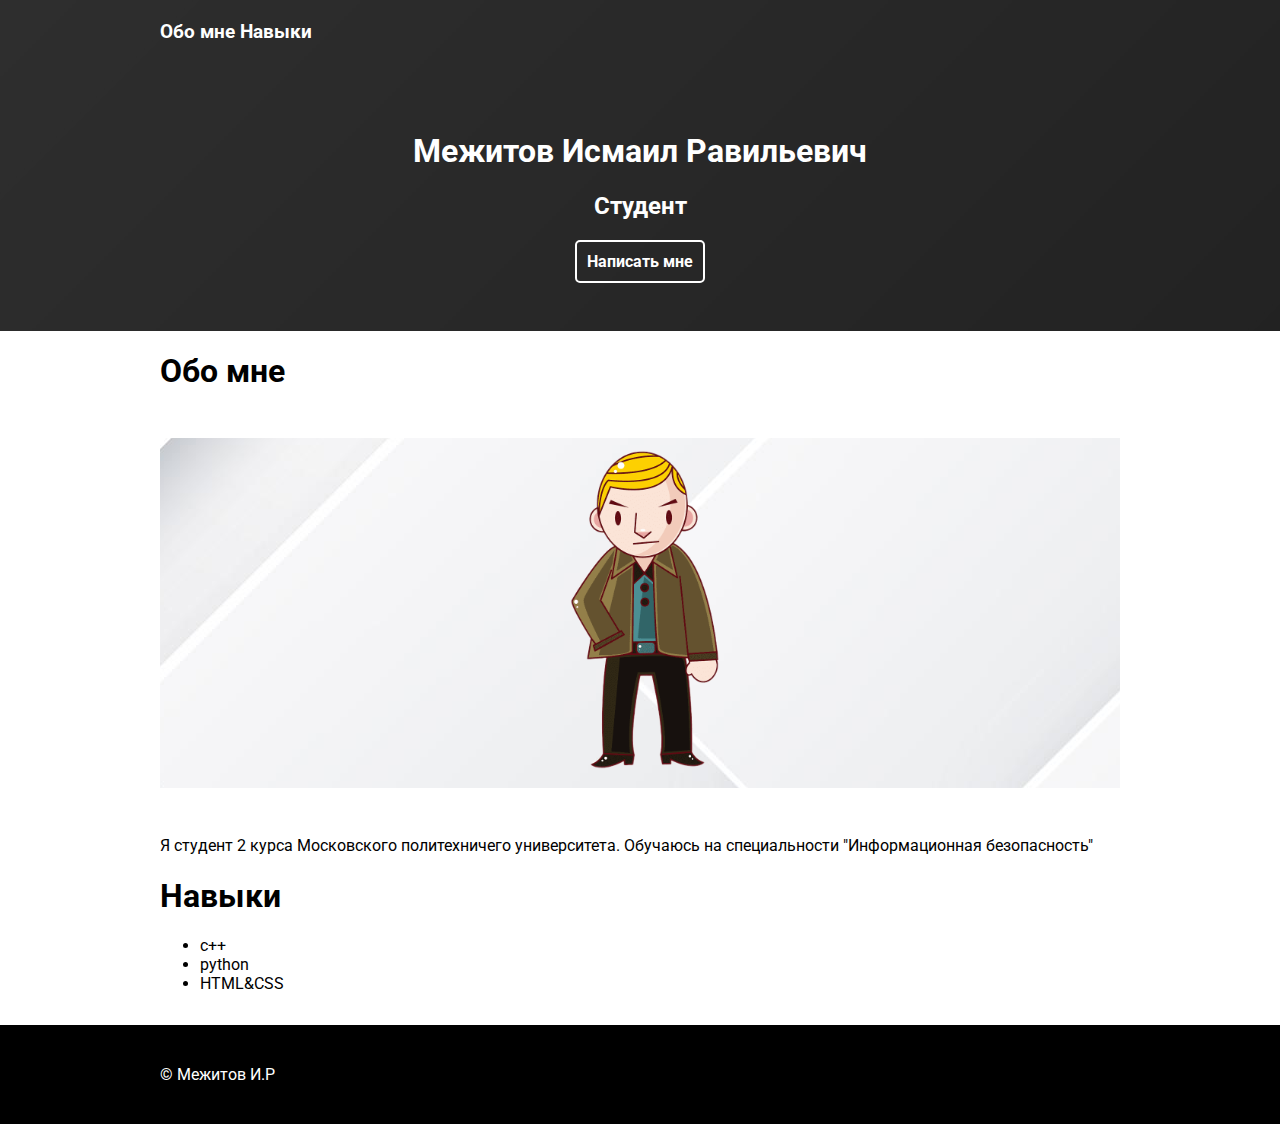
<file: index.html>
<!DOCTYPE html>
<html>

  <head>
    <meta charset="utf-8">
    <title>Home of Mezhitov Ismail</title>
    <link href="https://fonts.googleapis.com/css2?family=Roboto:ital,wght@1,400;1,700&display=swap" rel="stylesheet">
    <link rel="stylesheet" href="styles/main.css">
  </head>

  <body>
    <header class="header">
      <div class="container">
        <nav class="main-menu">
          <a href="#about">Обо мне</a>
          <a href="#skills">Навыки</a>
        </nav>
        <div class="text-center py-5">
          <h1>Межитов Исмаил Равильевич</h1>
          <h2>Студент</h2>
          <a class="btn contact-me-btn" href="mailto:ismailmezhitov@mail.ru">Написать мне</a>
        </div>
      </div>
    </header>

    <main>
      <div class="container"> 
        <section id="about">
          <h1>
            Обо мне
          </h1>
          <figure class="avatar">
            <img src="images/person.png" alt="person">
          </figure>
          <p>
            Я студент 2 курса Московского политехничего университета. Обучаюсь на специальности "Информационная безопасность" 
          </p>
        </section>
        <section id="skills">
          <h1>Навыки</h1>
          <p>
            <ul>
              <li>c++</li>
              <li>python</li>
              <li>HTML&CSS</li>
            </ul>
          </p>
        </section>
      </div>
    </main>

    <footer class="footer">
      <div class="container">
        &copy; Межитов И.Р
      </div>
    </footer>
  </body>

</html>
</file>
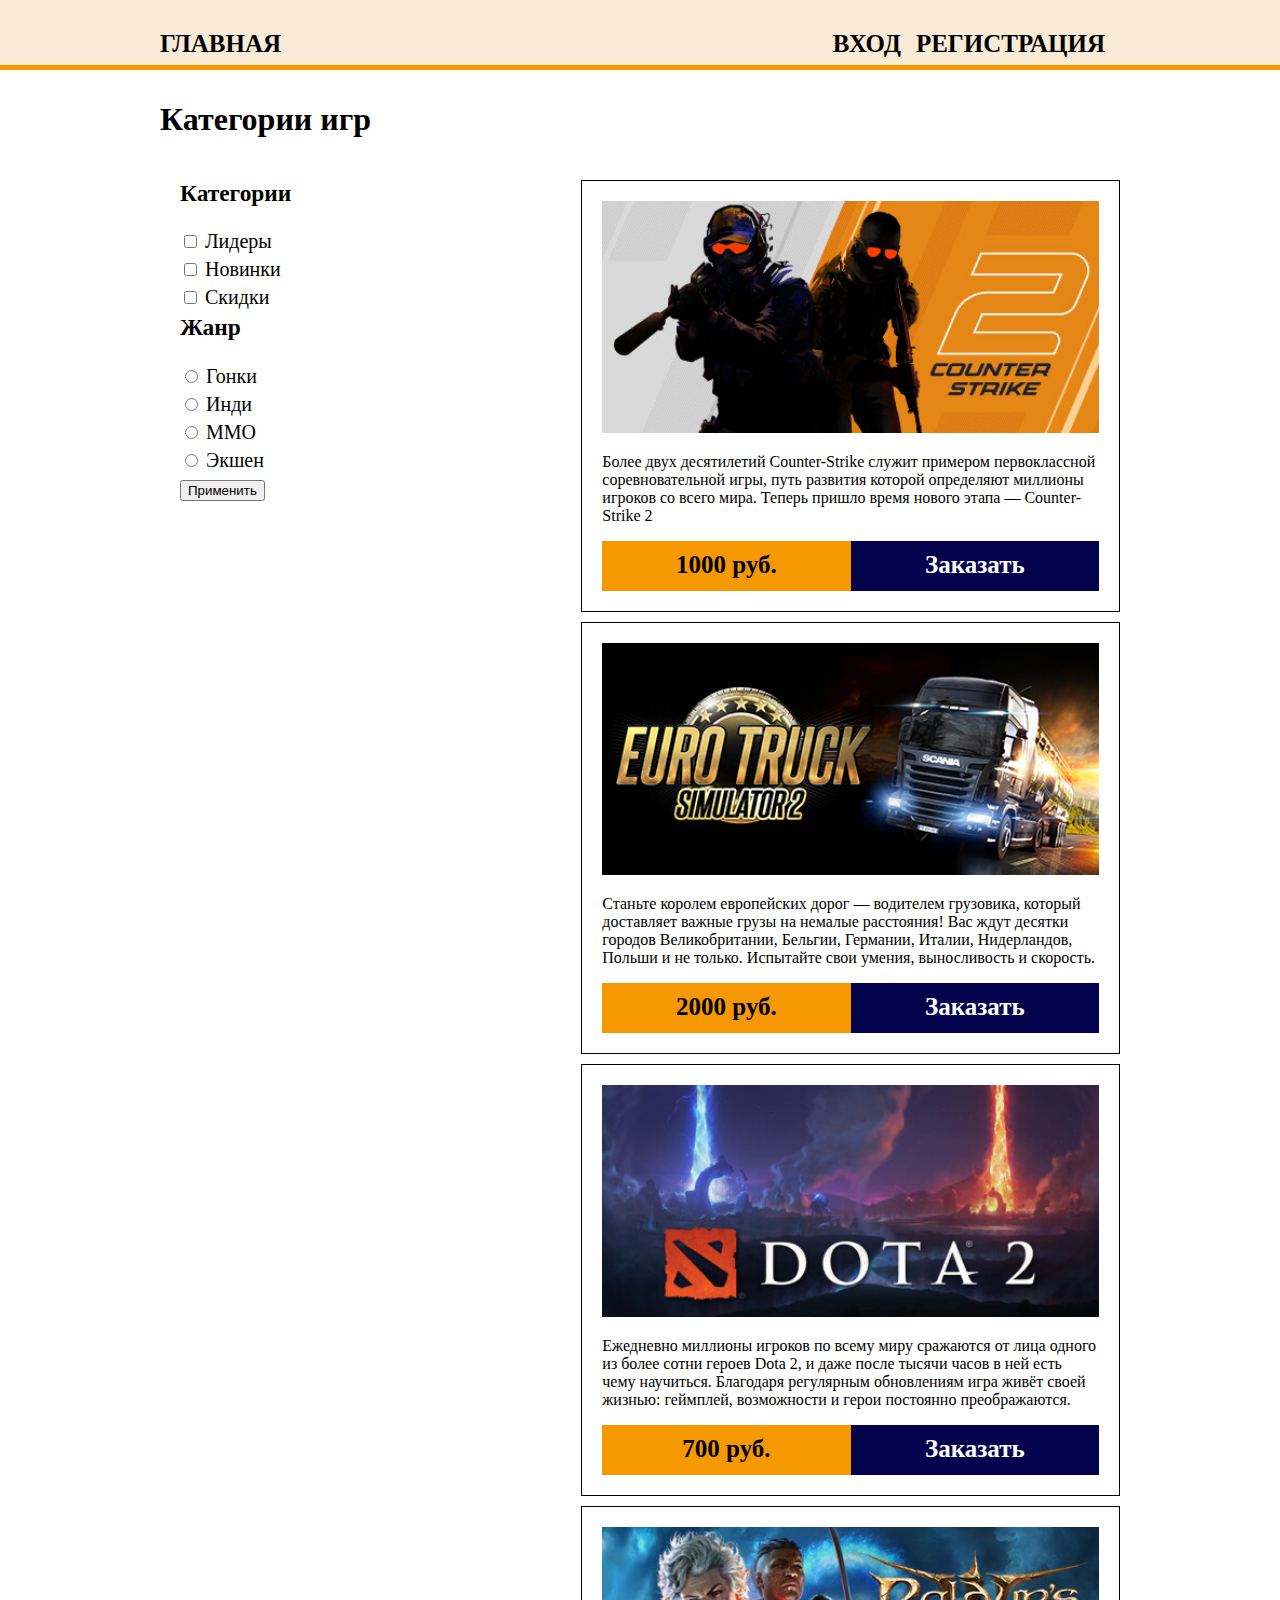
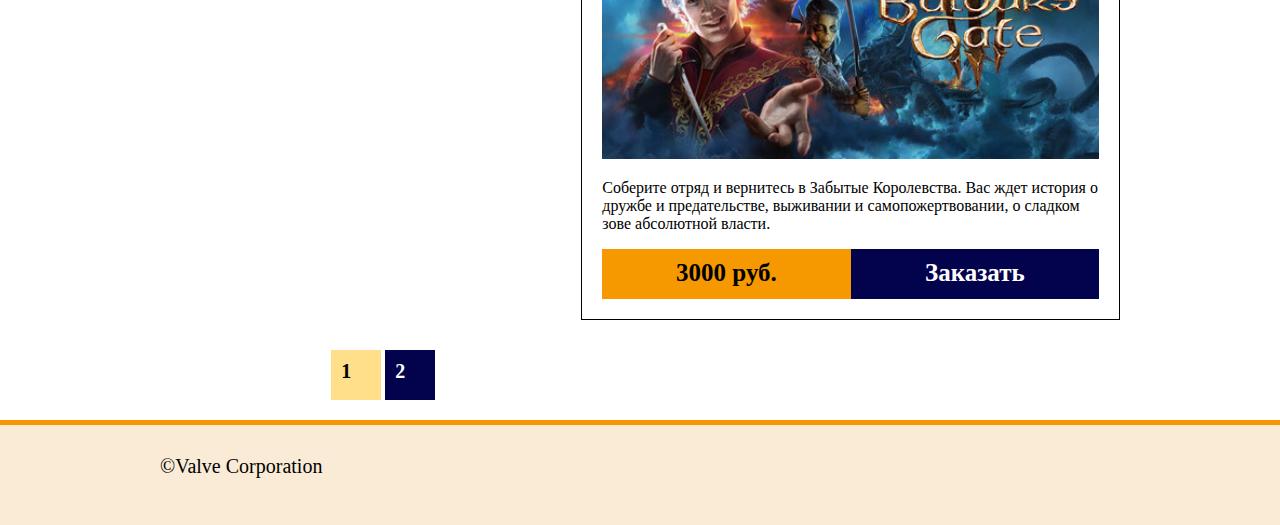
<file: 3lab/index.html>
<!DOCTYPE html>
<html lang="en">
<head>
    <meta charset="UTF-8">
    <meta name="viewport" content="width=device-width, initial-scale=1.0">
    <meta http-equiv="X-UA-Compatible" content="ie=edge">
    <link rel="stylesheet" href="style.css">
    <title>Интернет-магазин</title>
</head>
<body>
    <header class="header">
        <div class="container">
            <nav class="main-menu">
                <div class="navigation">
                    <a href="index.html">Главная</a>
                </div>
                <div class="profile">
                    <a href="auth.html">Вход</a>
                    <a href="reg.html">Регистрация</a>
                </div>
            </nav>
        </div>
    </header>
    <main>
        <div class="container">
            <h1>Категории игр</h1>
            <div class="flex-wrapper">
                <aside class="sidebar">
                    <form>
                        <section>
                            <h3>Категории</h3>
                            <div class="form-group">
                                <label>
                                    <input type="checkbox" name="manufacturer" value="1"> Лидеры
                                </label>
                            </div>
                            <div class="form-group">
                                <label>
                                    <input type="checkbox" name="manufacturer" value="2"> Новинки
                                </label>
                            </div>
                            <div class="form-group">
                                <label>
                                    <input type="checkbox" name="manufacturer" value="4"> Скидки
                                </label>
                            </div>
                        </section>
                        <section>
                            <h3>Жанр</h3>
                            <div class="form-group">
                                <label>
                                    <input type="radio" name="manufacturer" value="1"> Гонки
                                </label>
                            </div>
                            <div class="form-group">
                                <label>
                                    <input type="radio" name="manufacturer" value="2"> Инди
                                </label>
                            </div>
                            <div class="form-group">
                                <label>
                                    <input type="radio" name="manufacturer" value="3"> ММО
                                </label>
                            </div>
                            <div class="form-group">
                                <label>
                                    <input type="radio" name="manufacturer" value="4"> Экшен
                                </label>
                            </div>
                        </section>
                        <div class="form-group">
                            <input class="btn" type="submit" value="Применить">
                        </div>
                    </form>
                </aside>
                <div >
                    <section class="goods-list">
                        <div class="good">
                            <div class="good-img">
                                <img src="../3lab/images/cs.jpg"> <!--картинки-->
                            </div>
                            <div class="good-description">
                                <p>Более двух десятилетий Counter-Strike служит примером первоклассной соревновательной игры, путь развития которой определяют миллионы игроков со всего мира. Теперь пришло время нового этапа — Counter-Strike 2</p>
                            </div>
                            <div class="price-and-buy">
                                <div class="price">1000 руб.</div><a class="buy-btn" href="#">Заказать</a>
                            </div>
                        </div>
                        <div class="good">
                            <div class="good-img">
                                <img src="../3lab/images/eu.jpg"> <!--картинки-->
                            </div>
                            <div class="good-description">
                                <p>Станьте королем европейских дорог — водителем грузовика, который доставляет важные грузы на немалые расстояния! Вас ждут десятки городов Великобритании, Бельгии, Германии, Италии, Нидерландов, Польши и не только. Испытайте свои умения, выносливость и скорость.</p>
                            </div>
                            <div class="price-and-buy">
                                <div class="price">2000 руб.</div><a class="buy-btn" href="#">Заказать</a>
                            </div>
                        </div>
                        <div class="good">
                            <div class="good-img">
                                <img src="../3lab/images/dota.jpg"> <!--картинки-->
                            </div>
                            <div class="good-description">
                                <p>Ежедневно миллионы игроков по всему миру сражаются от лица одного из более сотни героев Dota 2, и даже после тысячи часов в ней есть чему научиться. Благодаря регулярным обновлениям игра живёт своей жизнью: геймплей, возможности и герои постоянно преображаются.</p>
                            </div>
                            <div class="price-and-buy">
                                <div class="price">700 руб.</div><a class="buy-btn" href="#">Заказать</a>
                            </div>
                        </div>
                        <div class="good">
                            <div class="good-img">
                                <img src="../3lab/images/ba.jpg"> <!--картинки-->
                            </div>
                            <div class="good-description">
                                <p>Соберите отряд и вернитесь в Забытые Королевства. Вас ждет история о дружбе и предательстве, выживании и самопожертвовании, о сладком зове абсолютной власти.</p>
                            </div>
                            <div class="price-and-buy">
                                <div class="price">3000 руб.</div><a class="buy-btn" href="#">Заказать</a>
                            </div>
                        </div>
                        
                    </section>
                    <div class="pagination">
                        <a class="btn active" href="#">1</a>
                        <a class="btn" href="index2.html">2</a>
                    </div>
                </div>
            </div>
        </div>
    </main>
    <footer class="footer">
        <div class="container">
            <p>&copy;Valve Corporation</p>
        </div>
    </footer>
</body>
</html>
</file>
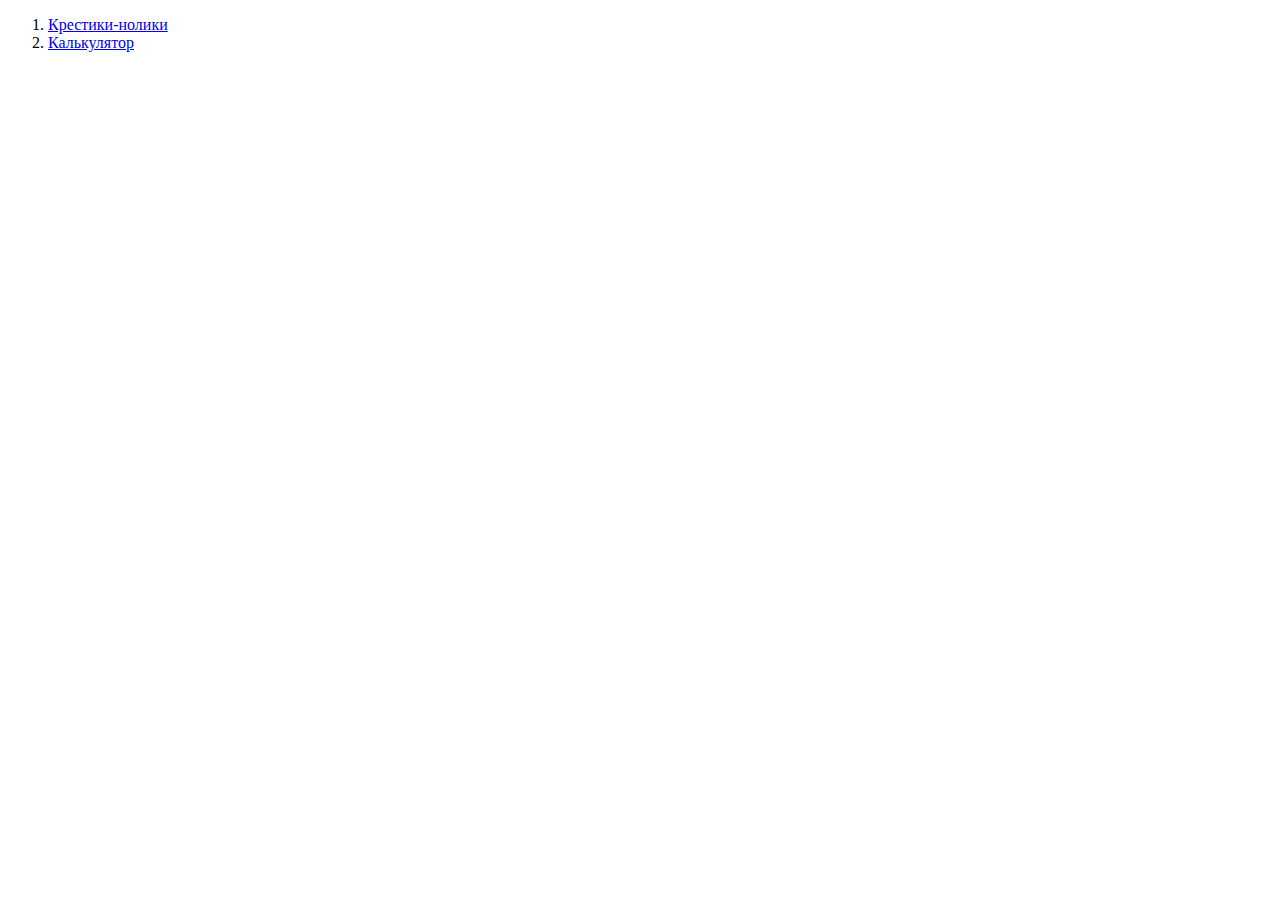
<file: 4lab/index.html>
<!DOCTYPE html>
<html lang="ru">
<head>
    <meta charset="UTF-8">
    <meta name="viewport" content="width=device-width, initial-scale=1.0">
    <title>Лабораторная работа № 4 | ОВТ</title>
</head>
<body>
    <ol>
        <li>
            <a href="tic-tac-toe/index.html">Крестики-нолики</a>
        </li>
        <li>
            <a href="calc/index.html">Калькулятор</a>
        </li>
    </ol>
</body>
</html>
</file>
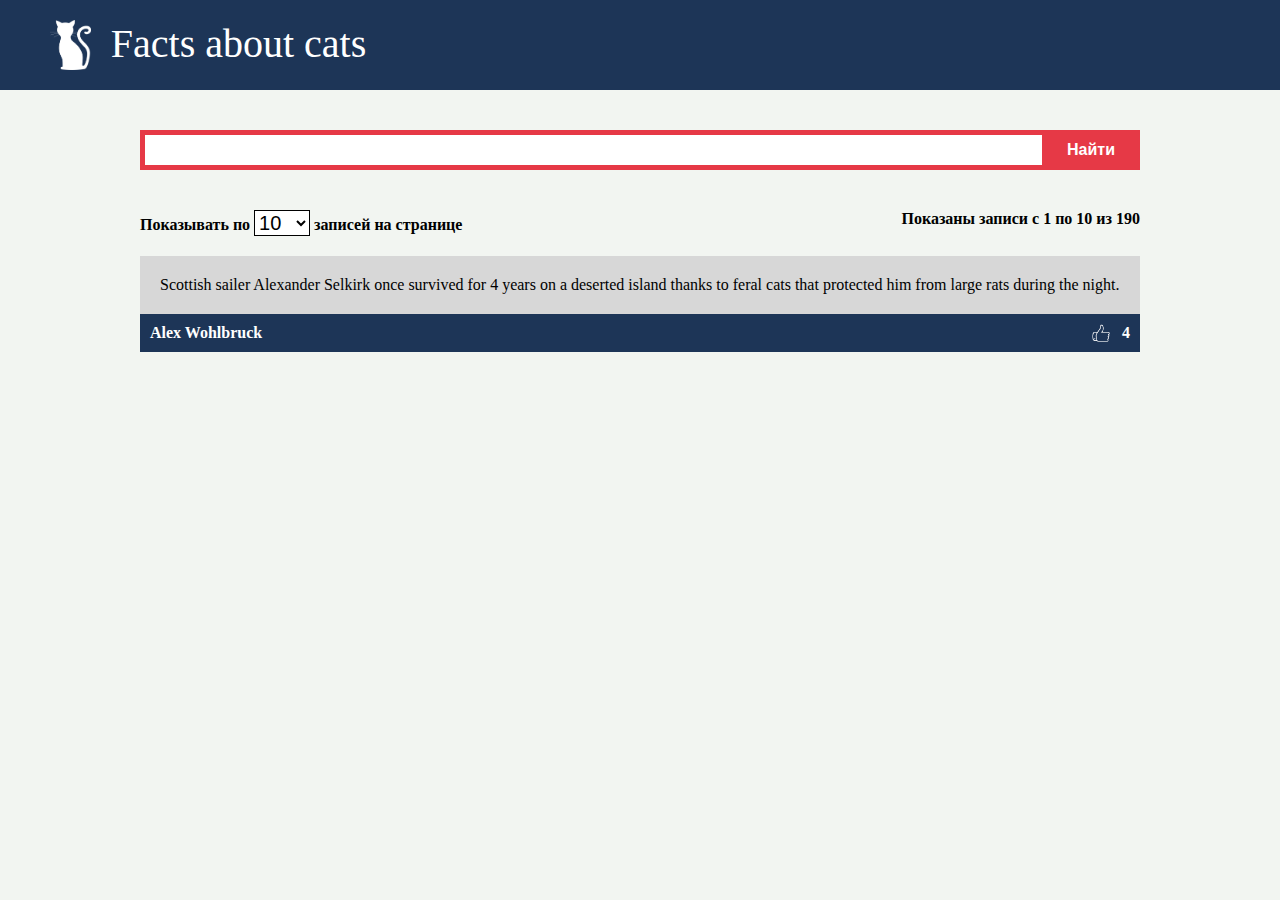
<file: 5lab/index.html>
<!DOCTYPE html>
<html lang="en">
<head>
    <meta charset="UTF-8">
    <meta name="viewport" content="width=device-width, initial-scale=1.0">
    <title>Cats facts</title>
    <link rel="stylesheet" href="styles.css">
</head>
<body>
    <header class="header">
        <nav>
            <img class="logo" src="images/cat_white.png">
            <div class="title">Facts about cats</div>
        </nav>
    </header>
    <main>
        <div class="container">
            <div class="search-form">
                <input type="text" class="search-field">
                <button class="search-btn">Найти</button>
            </div>
            <div class="pagination-info">
                <span>
                    Показывать по
                    <select name="per-page" class="per-page-btn">
                        <option>5</option>
                        <option selected>10</option>
                        <option>15</option>
                        <option>20</option>
                        <option>25</option>
                        <option>50</option>
                        <option>100</option>
                    </select>
                    записей на странице
                </span>
                <span class="current-interval-info">
                    Показаны записи с <span class="current-interval-start">1</span> по <span class="current-interval-end">10</span> из <span class="total-count">190</span>
                </span>
            </div>
            <div class="facts-list" data-url="http://cat-facts-api.std-900.ist.mospolytech.ru/facts">
                <div class="facts-list-item">
                    <div class="item-content">
                        Scottish sailer Alexander Selkirk once survived for 4 years on a deserted island thanks to feral cats that protected him
                        from large rats during the night.
                    </div>
                    <div class="item-footer">
                        <div class="author-name">
                            Alex Wohlbruck
                        </div>
                        <div class="upvotes">
                            4
                        </div>
                    </div>
                </div>
            </div>
            <div class="pagination">
                <!-- <button class="btn first-page-btn" data-page="1">Первая страница</button>
                <div class="pages-btn">
                    <button class="btn active" data-page="1">1</button>
                    <button class="btn" data-page="2">2</button>
                    <button class="btn" data-page="3">3</button>
                </div>
                <button class="btn last-page-btn">Последняя страница</button> -->
            </div>
        </div>
    </main>

    <script src="main.js" defer></script>
</body>
</html>
</file>
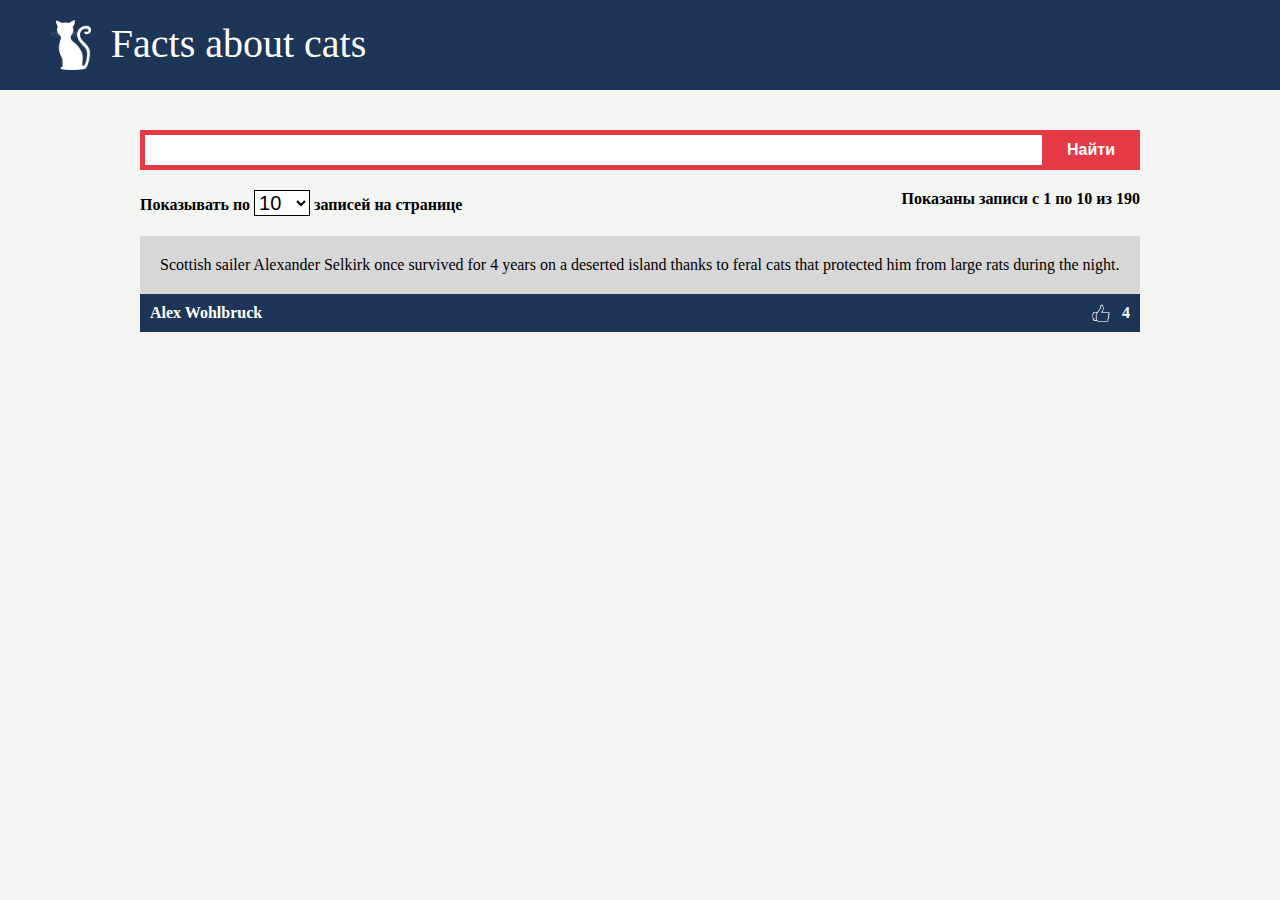
<file: Lab5/index.html>
<!DOCTYPE html>
<html lang="en">
<head>
    <meta charset="UTF-8">
    <meta name="viewport" content="width=device-width, initial-scale=1.0">
    <title>Cats facts</title>
    <link rel="stylesheet" href="styles.css">
</head>
<body>
    <header class="header">
        <nav>
            <img class="logo" src="images/cat_white.png">
            <div class="title">Facts about cats</div>
        </nav>
    </header>
    <main>
        <div class="container">
            <div class="search">
                <div class="search-form">
                    <input type="text" class="search-field">
                    <button class="search-btn">Найти</button>
                </div>
                <div class="dropdown-list">
                    
                </div>
            </div>
            <div class="pagination-info">
                <span>
                    Показывать по
                    <select name="per-page" class="per-page-btn">
                        <option>5</option>
                        <option selected>10</option>
                        <option>15</option>
                        <option>20</option>
                        <option>25</option>
                        <option>50</option>
                        <option>100</option>
                    </select>
                    записей на странице
                </span>
                <span class="current-interval-info">
                    Показаны записи с <span class="current-interval-start">1</span> по <span class="current-interval-end">10</span> из <span class="total-count">190</span>
                </span>
            </div>
            <div class="facts-list" data-url="http://cat-facts-api.std-900.ist.mospolytech.ru/facts">
                <div class="facts-list-item">
                    <div class="item-content">
                        Scottish sailer Alexander Selkirk once survived for 4 years on a deserted island thanks to feral cats that protected him
                        from large rats during the night.
                    </div>
                    <div class="item-footer">
                        <div class="author-name">
                            Alex Wohlbruck
                        </div>
                        <div class="upvotes">
                            4
                        </div>
                    </div>
                </div>
            </div>
            <div class="pagination">
                <!-- <button class="btn first-page-btn" data-page="1">Первая страница</button>
                <div class="pages-btn">
                    <button class="btn active" data-page="1">1</button>
                    <button class="btn" data-page="2">2</button>
                    <button class="btn" data-page="3">3</button>
                </div>
                <button class="btn last-page-btn">Последняя страница</button> -->
            </div>
        </div>
    </main>

    <script src="main.js" defer></script>
</body>
</html>
</file>
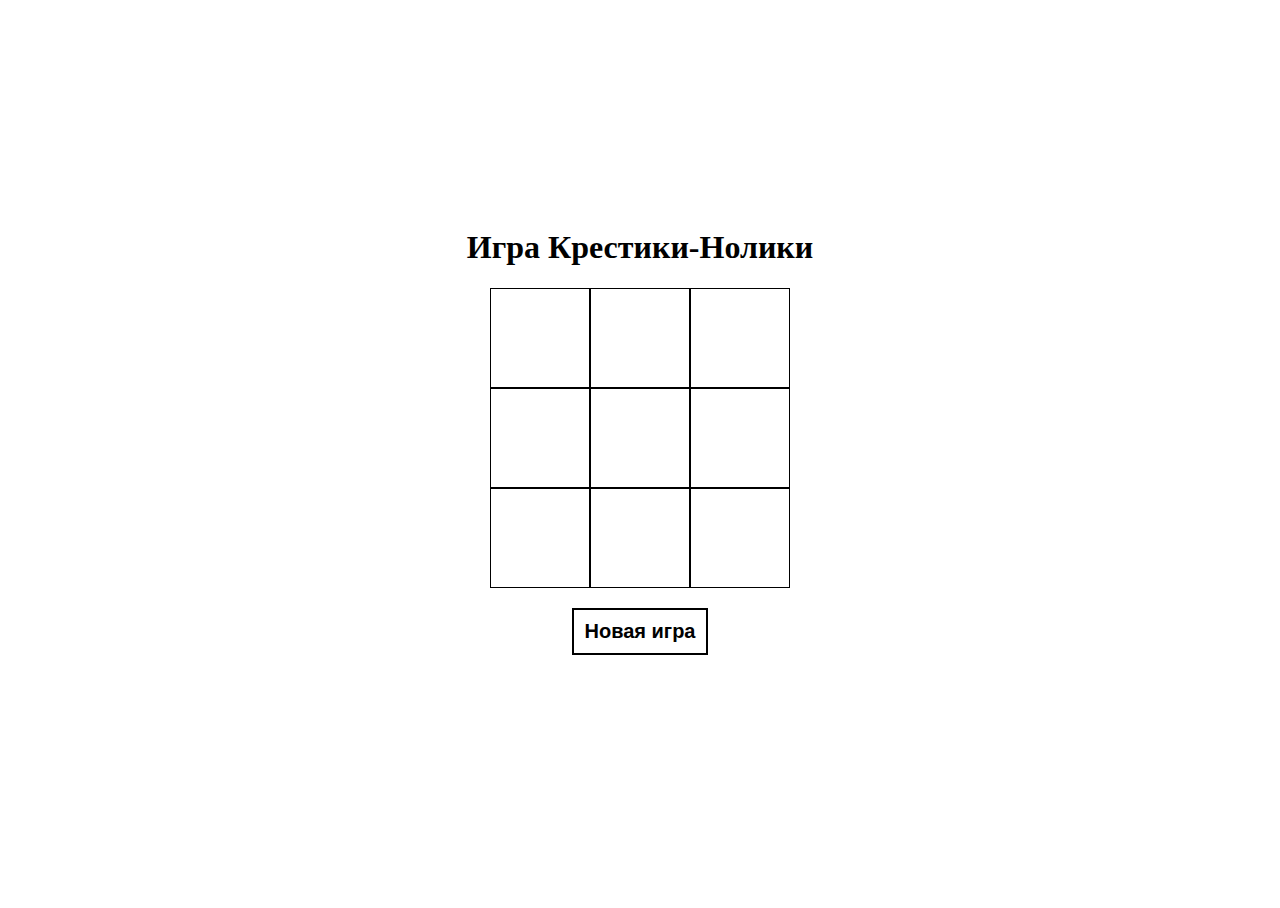
<file: 4lab/tic-tac-toe/index.html>
<!DOCTYPE html>
<html lang="en">
<head>
    <meta charset="UTF-8">
    <meta name="viewport" content="width=device-width, initial-scale=1.0">
    <meta http-equiv="X-UA-Compatible" content="ie=edge">
    <link rel="stylesheet" href="static/style.css">
    <script src="static/main.js" defer></script>
    <title>Крестики нолики</title>
</head>
<body>
    <main>
        <div id="game">
            <h1>Игра Крестики-Нолики</h1>
            <div class="messages"></div>
            <div id="board"></div>
            <button class="new-game-btn">Новая игра</button>
        </div>
    </main>
</body>
</html>
</file>
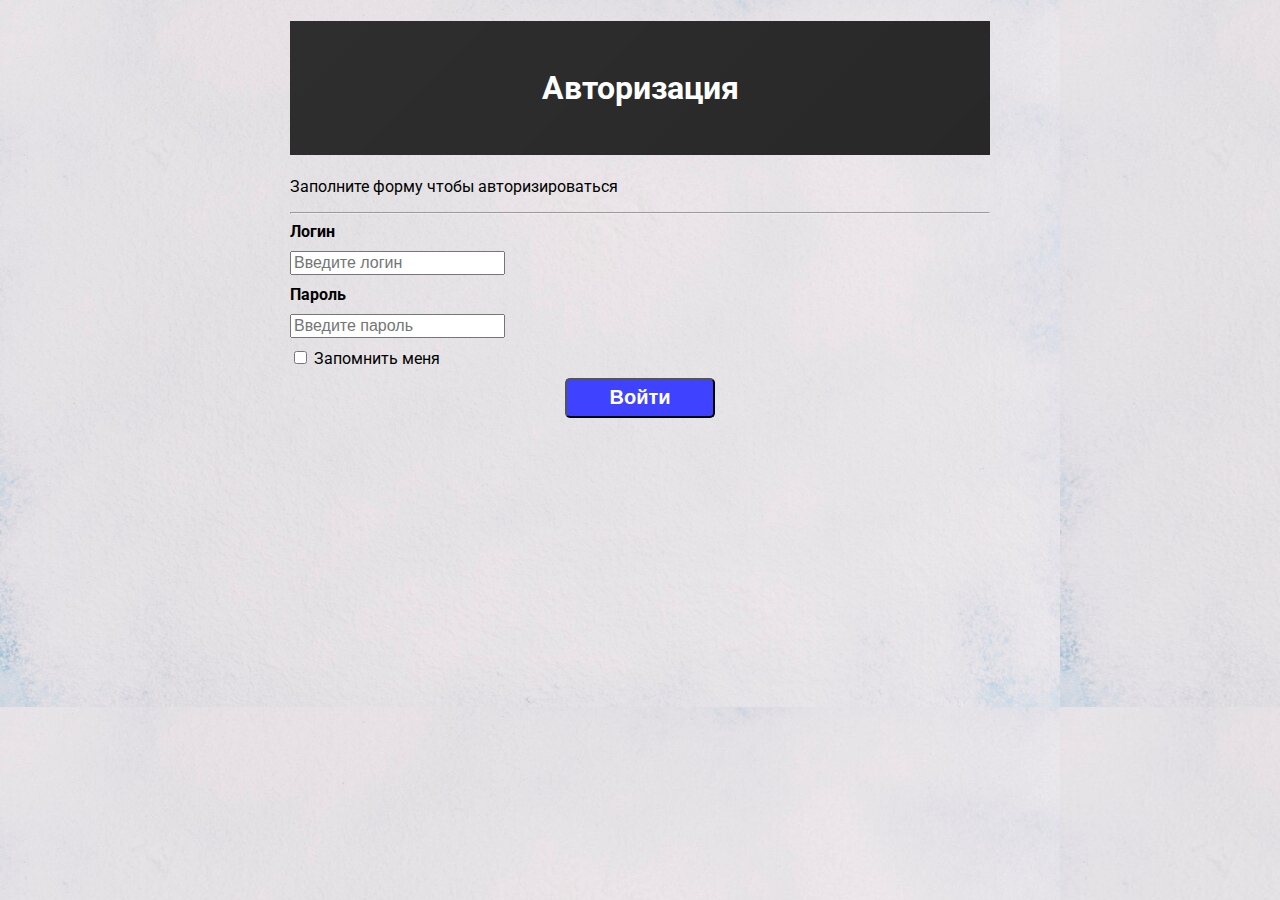
<file: 2lab/auth.html>
<!DOCTYPE html>
<html lang="en">
<head>
    <meta charset="UTF-8">
    <meta name="viewport" content="width=device-width, initial-scale=1.0">
    <title>Форма аутентификации</title>
    <link rel="stylesheet" href="stylesform/main.css">
    <link href="https://fonts.googleapis.com/css2?family=Roboto:ital,wght@1,400;1,700&display=swap" rel="stylesheet">
</head>
<body class="body">
    <form action="https://httpbin.org/post" method="POST" enctype="multipart/form-data">
        <div class="container">
          <h1 class="h1">Авторизация</h1>
          <p>Заполните форму чтобы авторизироваться</p>
          <hr>
      
          <div class="form-group">
            <label class="form-label" for="login">Логин</label>
            <input id="login" type="text" name="login" placeholder="Введите логин" required >
          </div>

          <div class="form-group">
            <label class="form-label" for="login">Пароль</label>
            <input id="password" type="password" name="password" placeholder="Введите пароль" required >
          </div>

          <div class="form-group">
            <input type="checkbox" name="agreement" id="agreement" value="yes">
            <label for="agreement">Запомнить меня</label>

          </div>
          
          <button type="submit" class="btn">Войти</button>
        </div>
      
        
      </form>
</body>
</html>
</file>
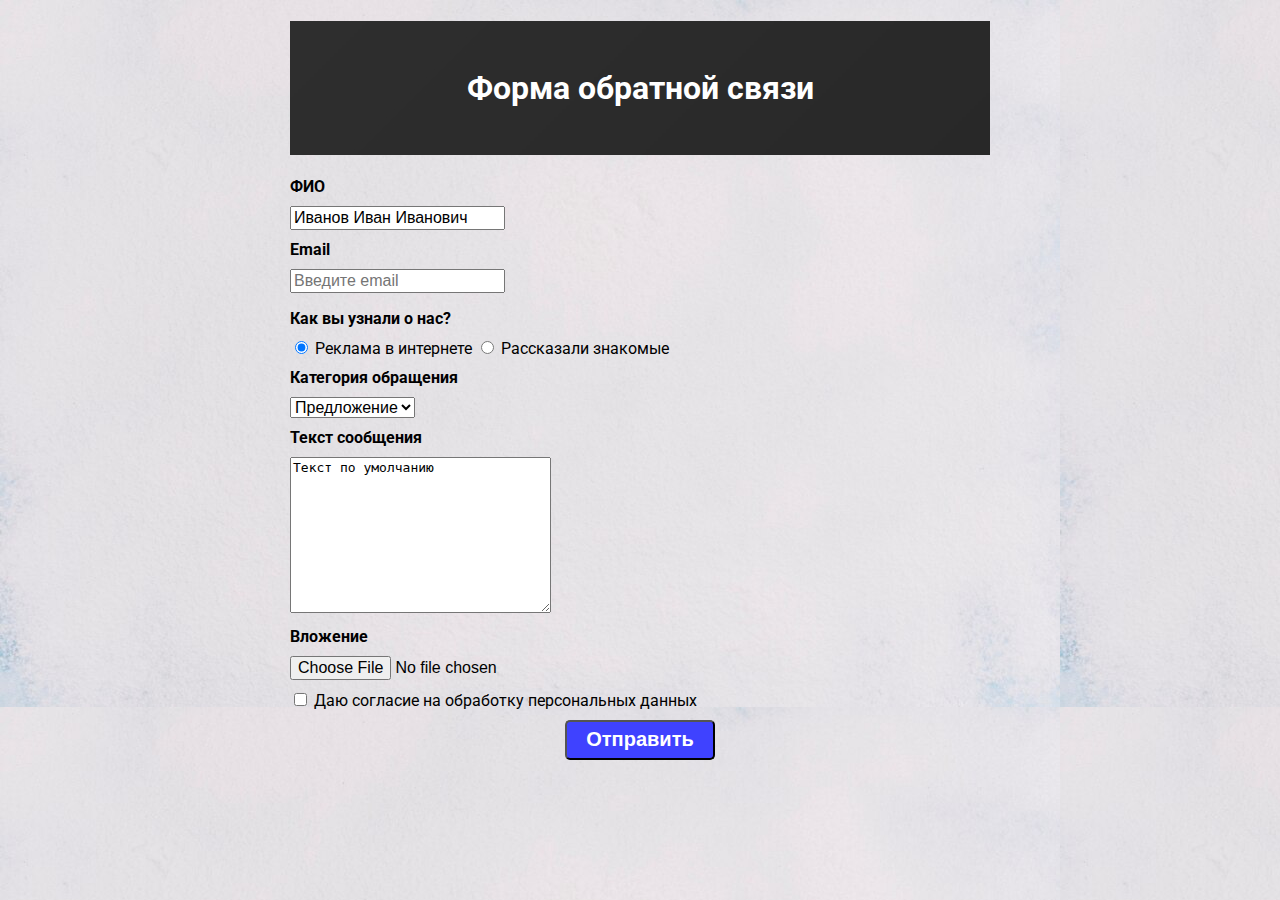
<file: 2lab/form.html>
<!DOCTYPE html>
<html lang="en">
<head>
    <meta charset="UTF-8">
    <meta name="viewport" content="width=device-width, initial-scale=1.0">
    <title>Форма обртаной связи</title>
    <link rel="stylesheet" href="stylesform/main.css">
    <link href="https://fonts.googleapis.com/css2?family=Roboto:ital,wght@1,400;1,700&display=swap" rel="stylesheet">
</head>
<body class="body">
    <form action="https://httpbin.org/post" method="POST" enctype="multipart/form-data">
        <div class="container">
            <h1>Форма обратной связи</h1>
            <input type="hidden" name="user_id" value="6">
            
            <div class="form-group">
                <label class="form-label" for="name">ФИО</label>
                <input id="name" type="text" name="name" value="Иванов Иван Иванович" required >
            </div>

            <div class="form-group">
                <label class="form-label for="name">Email</label>
                <input type="email" type="email" name="email" placeholder="Введите email">
            </div>

            <div class="form-group">
                <p class="form-label">Как вы узнали о нас?</p>
                <input type="radio" name="source" id="advertising" value="advertising" checked>
                <label for="advertising">Реклама в интернете</label>
                <input type="radio" name="source" id="friends" value="friends">
                <label for="friends">Рассказали знакомые</label>
            </div>

            <div class="form-group">
                <label class="form-label" for="category">Категория обращения</label>
                <select name="category" id="category">
                    <option value="proposal">Предложение</option>
                    <option value="grievance">Жалоба</option>
                </select>
            </div>

            <div class="form-group">
                <label class="form-label" for="message">Текст сообщения</label>
                <textarea name="message" id="message" cols="30" rows="10" placeholder="Введите сообщение">Текст по умолчанию</textarea>
            </div>

            <div class="form-group">
                <label class="form-label" for="attachment">Вложение</label>
                <input type="file" name="attachment" id="attachment">
            </div>

            <div class="form-group">
                <input type="checkbox" name="agreement" id="agreement" value="yes">
                <label for="agreement">Даю согласие на обработку персональных данных</label>

            </div>

            <input class="btn" type="submit" value="Отправить">
            </div>
    </form>
</body>
</html>
</file>
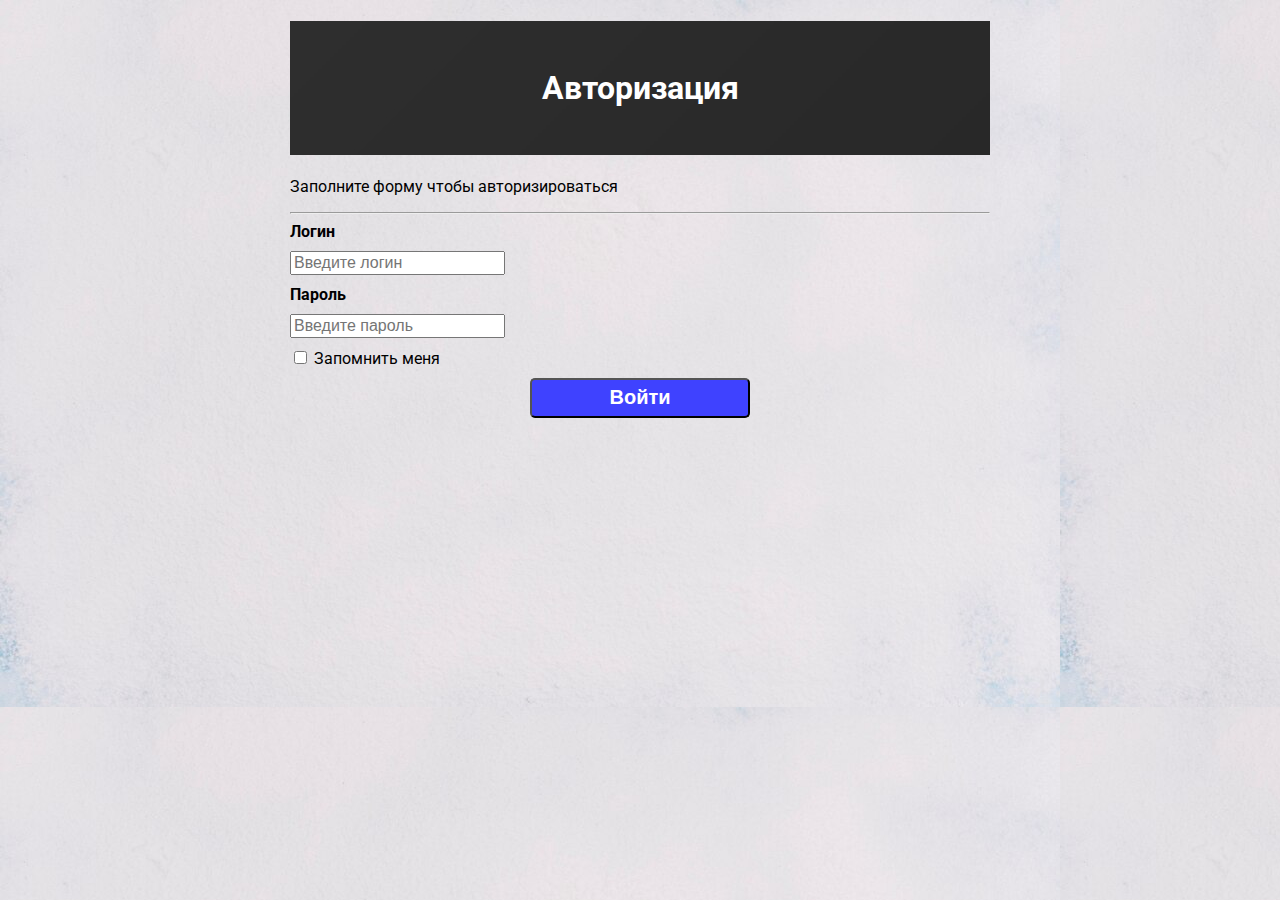
<file: 3lab/auth.html>
<!DOCTYPE html>
<html lang="en">
<head>
    <meta charset="UTF-8">
    <meta name="viewport" content="width=device-width, initial-scale=1.0">
    <title>Форма аутентификации</title>
    <link rel="stylesheet" href="form.css">
    <link href="https://fonts.googleapis.com/css2?family=Roboto:ital,wght@1,400;1,700&display=swap" rel="stylesheet">
</head>
<body class="body">
    <form action="https://httpbin.org/post" method="POST" enctype="multipart/form-data">
        <div class="container">
          <h1 class="h1">Авторизация</h1>
          <p>Заполните форму чтобы авторизироваться</p>
          <hr>
      
          <div class="form-group">
            <label class="form-label" for="login">Логин</label>
            <input id="login" type="text" name="login" placeholder="Введите логин" required >
          </div>

          <div class="form-group">
            <label class="form-label" for="login">Пароль</label>
            <input id="password" type="password" name="password" placeholder="Введите пароль" required >
          </div>

          <div class="form-group">
            <input type="checkbox" name="agreement" id="agreement" value="yes">
            <label for="agreement">Запомнить меня</label>

          </div>
          
          <button type="submit" class="btn">Войти</button>
        </div>
      
        
      </form>
</body>
</html>
</file>
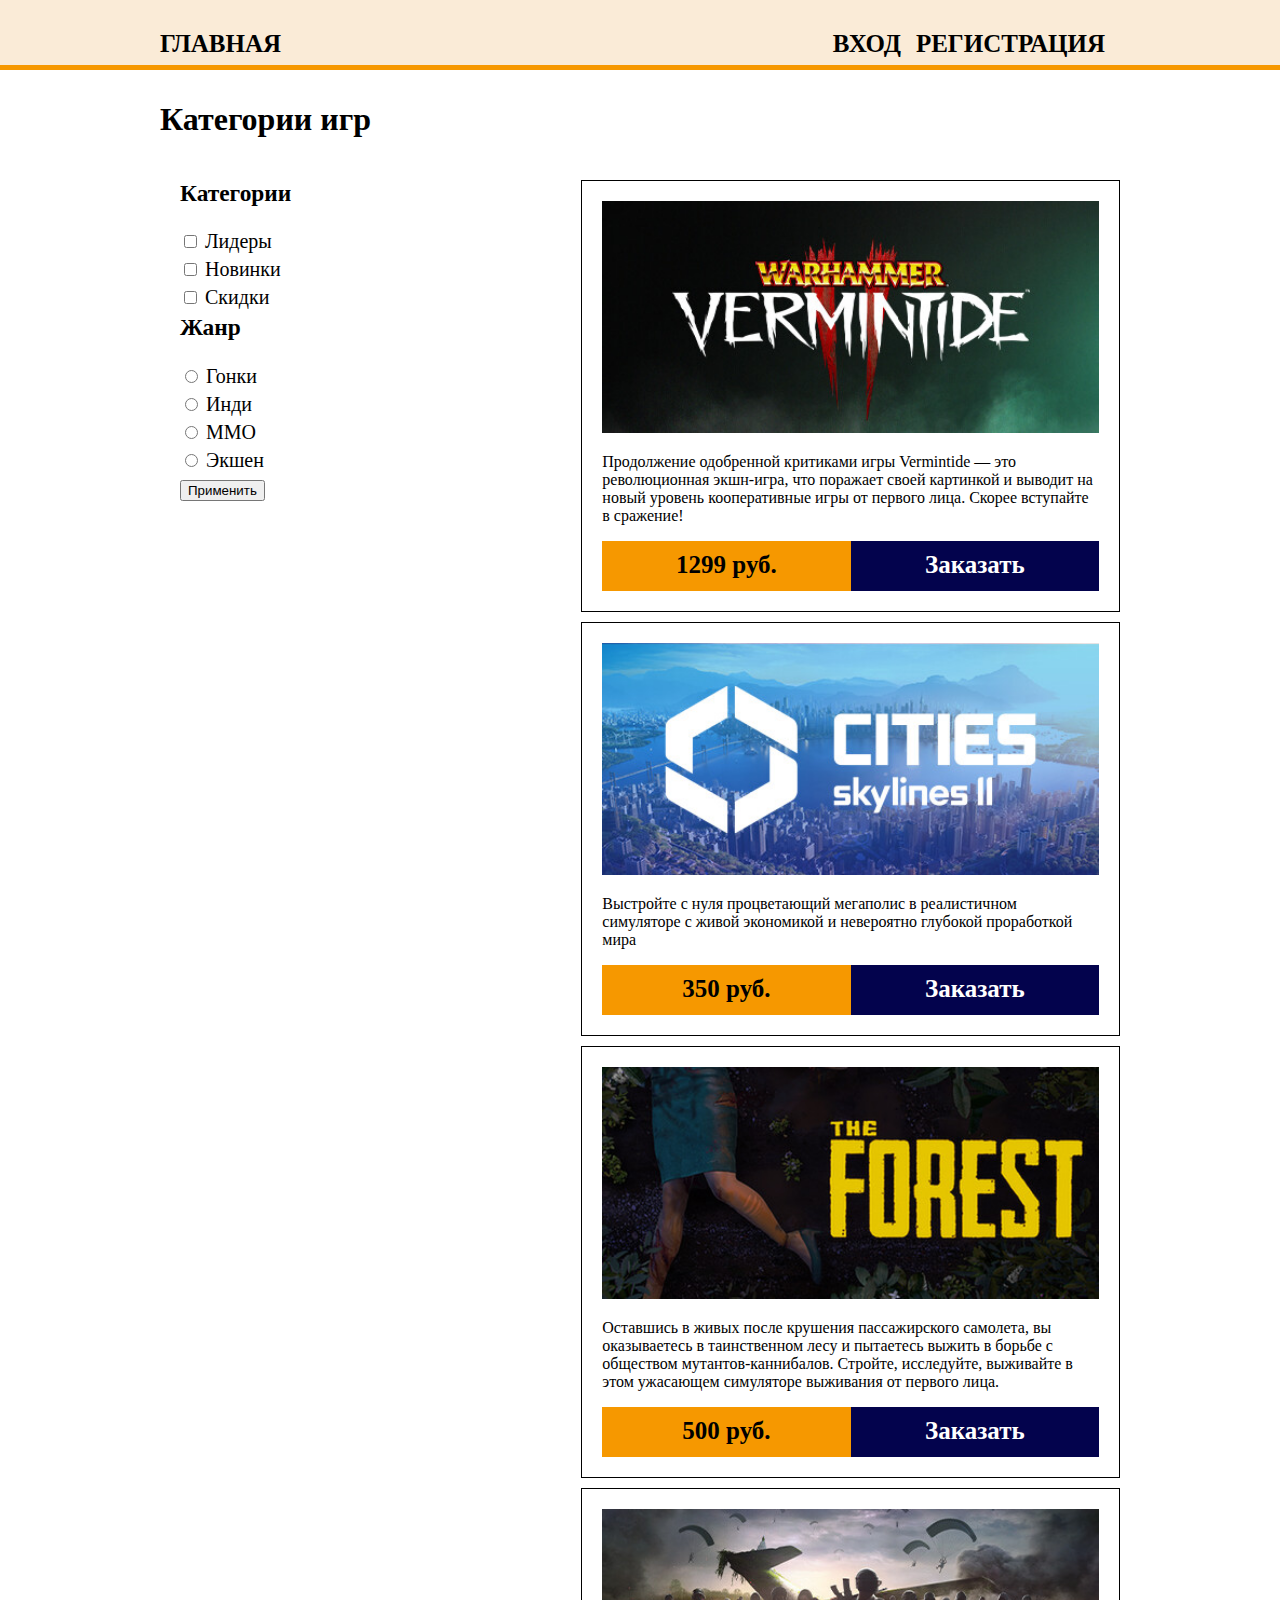
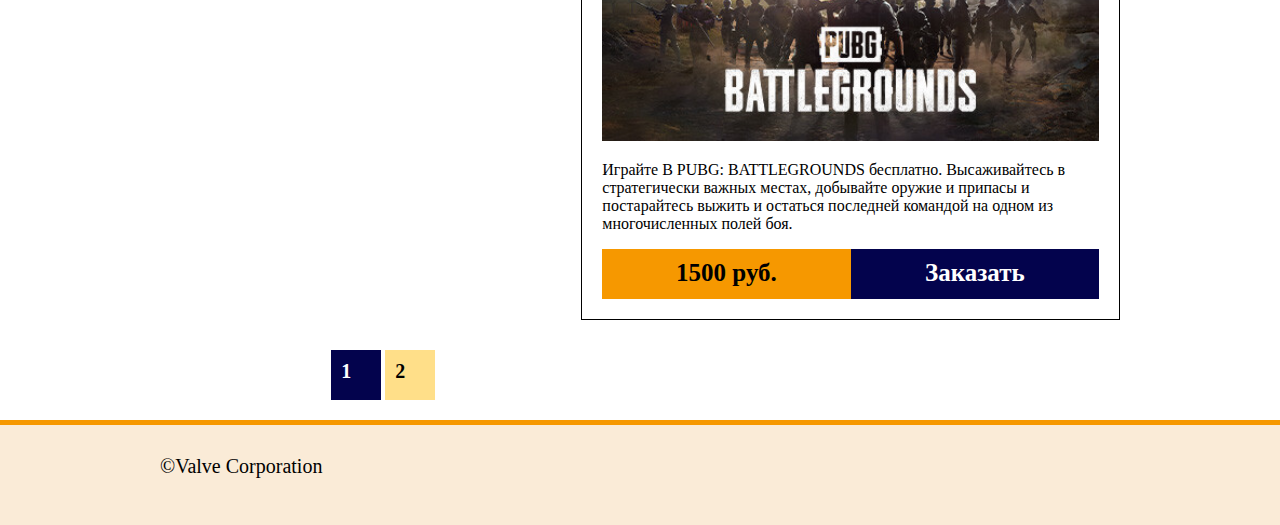
<file: 3lab/index2.html>
<!DOCTYPE html>
<html lang="en">
<head>
    <meta charset="UTF-8">
    <meta name="viewport" content="width=device-width, initial-scale=1.0">
    <meta http-equiv="X-UA-Compatible" content="ie=edge">
    <link rel="stylesheet" href="style.css">
    <title>Интернет-магазин</title>
</head>
<body>
    <header class="header">
        <div class="container">
            <nav class="main-menu">
                <div class="navigation">
                    <a href="index2.html">Главная</a>
                </div>
                <div class="profile">
                    <a href="auth.html">Вход</a>
                    <a href="reg.html">Регистрация</a>
                </div>
            </nav>
        </div>
    </header>
    <main>
        <div class="container">
            <h1>Категории игр</h1>
            <div class="flex-wrapper">
                <aside class="sidebar">
                    <form>
                        <section>
                            <h3>Категории</h3>
                            <div class="form-group">
                                <label>
                                    <input type="checkbox" name="manufacturer" value="1"> Лидеры 
                                </label>
                            </div>
                            <div class="form-group">
                                <label>
                                    <input type="checkbox" name="manufacturer" value="2"> Новинки
                                </label>
                            </div>
                            <div class="form-group">
                                <label>
                                    <input type="checkbox" name="manufacturer" value="4"> Скидки
                                </label>
                            </div>
                        </section>
                        <section>
                            <h3>Жанр</h3>
                            <div class="form-group">
                                <label>
                                    <input type="radio" name="manufacturer" value="1"> Гонки
                                </label>
                            </div>
                            <div class="form-group">
                                <label>
                                    <input type="radio" name="manufacturer" value="2"> Инди
                                </label>
                            </div>
                            <div class="form-group">
                                <label>
                                    <input type="radio" name="manufacturer" value="3"> ММО
                                </label>
                            </div>
                            <div class="form-group">
                                <label>
                                    <input type="radio" name="manufacturer" value="4"> Экшен
                                </label>
                            </div>
                        </section>
                        <div class="form-group">
                            <input class="btn" type="submit" value="Применить">
                        </div>
                    </form>
                </aside>
                <div >
                    <section class="goods-list">
                        <div class="good">
                            <div class="good-img">
                                <img src="../3lab/images/wa.jpg"> <!--картинки-->
                            </div>
                            <div class="good-description">
                                <p>Продолжение одобренной критиками игры Vermintide — это революционная экшн-игра, что поражает своей картинкой и выводит на новый уровень кооперативные игры от первого лица. Скорее вступайте в сражение!</p>
                            </div>
                            <div class="price-and-buy">
                                <div class="price">1299 руб.</div><a class="buy-btn" href="#">Заказать</a>
                            </div>
                        </div>
                        <div class="good">
                            <div class="good-img">
                                <img src="../3lab/images/ci.jpg"> <!--картинки-->
                            </div>
                            <div class="good-description">
                                <p>Выстройте с нуля процветающий мегаполис в реалистичном симуляторе с живой экономикой и невероятно глубокой проработкой мира</p>
                            </div>
                            <div class="price-and-buy">
                                <div class="price">350 руб.</div><a class="buy-btn" href="#">Заказать</a>
                            </div>
                        </div>
                        <div class="good">
                            <div class="good-img">
                                <img src="../3lab/images/fo.jpg"> <!--картинки-->
                            </div>
                            <div class="good-description">
                                <p>Оставшись в живых после крушения пассажирского самолета, вы оказываетесь в таинственном лесу и пытаетесь выжить в борьбе с обществом мутантов-каннибалов. Стройте, исследуйте, выживайте в этом ужасающем симуляторе выживания от первого лица.</p>
                            </div>
                            <div class="price-and-buy">
                                <div class="price">500 руб.</div><a class="buy-btn" href="#">Заказать</a>
                            </div>
                        </div>
                        <div class="good">
                            <div class="good-img">
                                <img src="../3lab/images/pu.jpg"> <!--картинки-->
                            </div>
                            <div class="good-description">
                                <p>Играйте В PUBG: BATTLEGROUNDS бесплатно. Высаживайтесь в стратегически важных местах, добывайте оружие и припасы и постарайтесь выжить и остаться последней командой на одном из многочисленных полей боя.</p>
                            </div>
                            <div class="price-and-buy">
                                <div class="price">1500 руб.</div><a class="buy-btn" href="#">Заказать</a>
                            </div>
                        </div>
                        
                    </section>
                    <div class="pagination">
                        <a class="btn" href="index.html">1</a>
                        <a class="btn active" href="#">2</a>
                    </div>
                </div>
            </div>
        </div>
    </main>
    <footer class="footer">
        <div class="container">
            <p>&copy;Valve Corporation</p>
        </div>
    </footer>
</body>
</html>
</file>
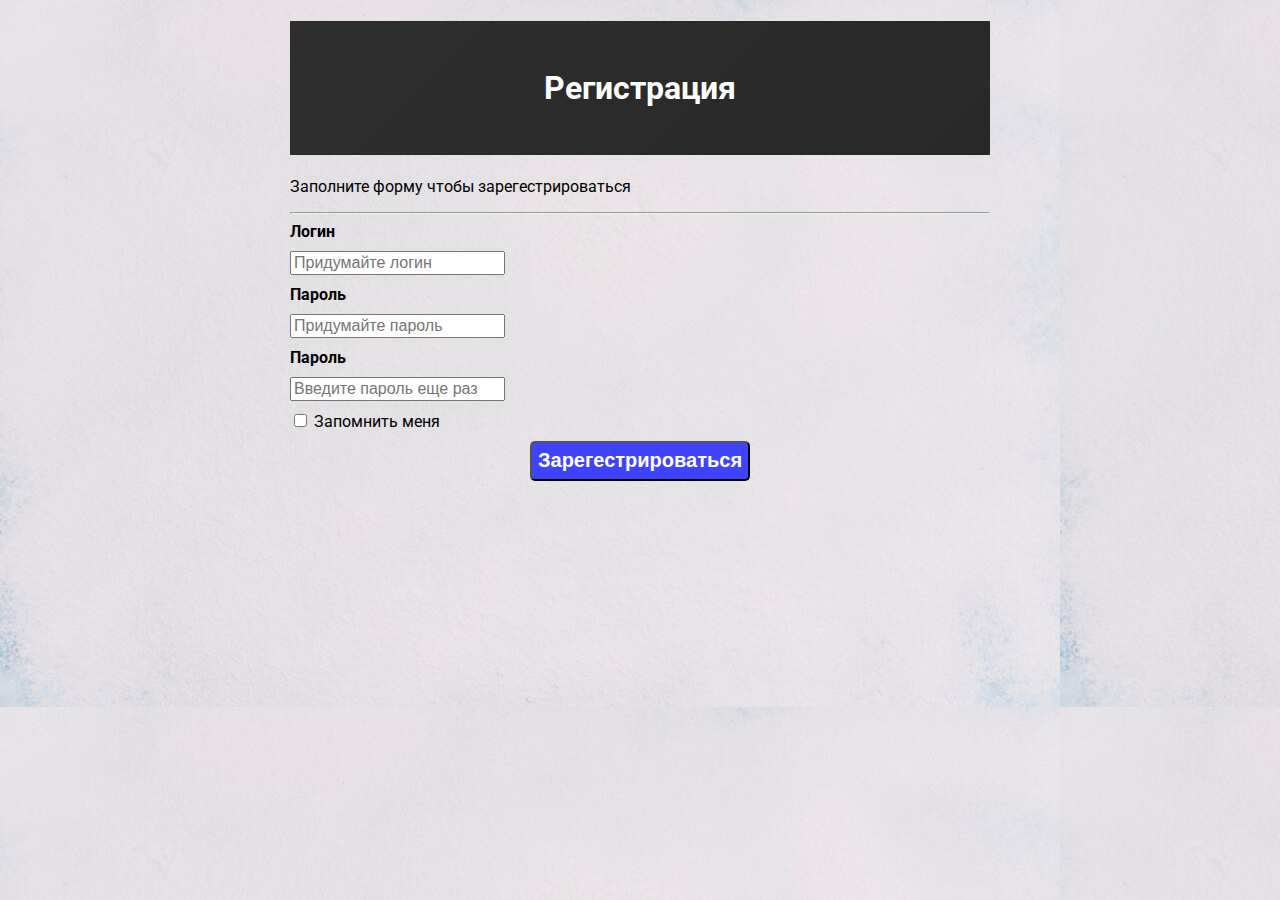
<file: 3lab/reg.html>
<!DOCTYPE html>
<html lang="en">
<head>
    <meta charset="UTF-8">
    <meta name="viewport" content="width=device-width, initial-scale=1.0">
    <title>Форма аутентификации</title>
    <link rel="stylesheet" href="form.css">
    <link href="https://fonts.googleapis.com/css2?family=Roboto:ital,wght@1,400;1,700&display=swap" rel="stylesheet">
</head>
<body class="body">
    <form action="https://httpbin.org/post" method="POST" enctype="multipart/form-data">
        <div class="container">
          <h1 class="h1">Регистрация</h1>
          <p>Заполните форму чтобы зарегестрироваться</p>
          <hr>
      
          <div class="form-group">
            <label class="form-label" for="login">Логин</label>
            <input id="login" type="text" name="login" placeholder="Придумайте логин" required >
          </div>

          <div class="form-group">
            <label class="form-label" for="login">Пароль</label>
            <input id="password" type="password" name="password" placeholder="Придумайте пароль" required >
          </div>

          <div class="form-group">
            <label class="form-label" for="login">Пароль</label>
            <input id="password" type="password" name="password" placeholder="Введите пароль еще раз" required >
          </div>

          <div class="form-group">
            <input type="checkbox" name="agreement" id="agreement" value="yes">
            <label for="agreement">Запомнить меня</label>
          </div>
          
          <button type="submit" class="btn">Зарегестрироваться</button>
        </div>
      
        
      </form>
</body>
</html>
</file>
<file: styles/main.css>
body {
    margin: 0;
    font-family: 'Roboto', sans-serif;
}

.header {
    background-color: black;
    color: white;
    background-image: url(../images/backh.jpg);
}

.container {
    max-width: 75%;
    margin: 0 auto;
}

.main-menu {
    font-size: 1.2rem;
    font-weight: bold;
    padding: 20px 0;
}

.main-menu a {
    text-decoration: none;
    color:white;
    margin-right: 1opx;
}

main p {
    text-align: justify; /*для растягивания текста*/
}

.avatar {
    height: 350px;
    text-align: center;
    margin: 3rem 0;
    background-image: url(../images/back.jpg);
    background-repeat: no-repeat;
    background-position: center;
}

.avatar img {
    height: 100%;
}

.btn {
    text-decoration: none;
    color: blue;
    font-weight: bold;
    border: 2px solid blue;
    padding: 10px;
    border-radius: 5px;
}

.contact-me-btn{
    color: white;
    border-color: white;
    font-size: 1.2;
    display: inline-block;
}

.footer {
    background-color: black;
    color: white;
    padding: 40px 0;
    margin-top: 2rem;
}

.text-center {
    text-align: center;
}

.py-5 {
    padding-top: 3rem;
    padding-bottom: 3rem;
}
</file>
<file: 3lab/style.css>
html {
    height: 100%;
}

body {
    margin: 0;
    min-width: 300px;
}

h3 {
    margin-top: 0;
}

.clearfix::after {
    content: "";
    display: block;
    clear: both;
}

.header {
    background-color: antiquewhite;
    min-height: 70px;
    padding-top: 20px;
    box-sizing: border-box;
    border-bottom: 5px solid rgb(246, 152, 0);   
}

.main-menu {
    display: flex;
    flex-wrap: wrap;

}

.main-menu a {
    font-size: 25px;
    font-weight: bold;
    text-transform: uppercase;
    text-decoration: none;
    margin-right: 15px;
    color: black;
}

.navigation {
    flex-grow: 1;
    display: flex;
    flex-wrap: wrap;
}

.profile {
    display: flex;
}

.flex-wrapper {
    display: flex;
}


.container {
    padding-top: 10px;
    max-width: 75%;
    margin: 0 auto;
}

.sidebar {
    font-size: 20px;
    box-sizing: border-box;
    float: left;
    padding: 20px;
    width: 220px;
    margin-right: 20px;
}

.goods-list {
    margin-left: 250px;
    padding-top: 20px;
    display: flex;
    flex-wrap: wrap;
    justify-content: space-between;
}

.form-group {
    margin-bottom: 5px;
}

.good {
    min-height: 300px;
    min-width: 250px;
    border: 1px solid black;
    padding: 20px;
    margin-bottom: 10px;
}

.good-img img{
    width: 100px;
    height: 100px;
    margin: 0 auto;
}

.good-img img{
    width: 100%;
    height: 100%;
}

.price-and-buy {
    height: 50px;
}

.price {
    text-align: center;
    display: inline-block;
    height: 100%;
    width: 50%;
    background-color: rgb(246, 152, 0);
    font-weight: bold;
    font-size: 25px;
    box-sizing: border-box;
    padding-top: 10px;
}

.buy-btn {
    text-align: center;
    display: inline-block;
    height: 100%;
    width: 50%;
    background-color: rgb(3, 3, 77);
    text-decoration: none;
    color: white;
    font-weight: bold;
    font-size: 25px;
    box-sizing: border-box;
    padding-top: 10px;
}

.pagination {
    padding-top: 20px;
}

.pagination .btn {
    display: inline-block;
    width: 30px;
    height: 30px;
    background-color: rgb(3, 3, 77);
    color: white;
    text-decoration: none;
    font-weight: bold;
    font-size: 20px;
    padding: 10px;
}

.pagination .btn.active {
    background-color: rgb(255, 223, 137);
    color: black;
}

.footer {
    background-color: antiquewhite;
    min-height: 100px;
    border-top: 5px solid rgb(246, 152, 0);
    margin-top: 20px;
    font-size: 20px;
}

@media all and (max-width: 600px) {
    .main-menu {
        flex-direction: column;
    }

    .navigation {
        flex-direction: column;
        align-items: center;
    }

    .profile {
        justify-content: center;

    }

    .flex-wrapper {
        flex-direction: column;
    }
}
</file>
<file: 5lab/styles.css>
body {
    margin: 0;
    background-color: #F2F5F1;
}

.header {
    background-color: #1d3557;
    color: white;
    font-size: 40px;
    padding: 20px;
    padding-left: 50px;
}

.header > nav {
    display: flex;
}

.title {
    margin-left: 20px;
}

.logo {
    max-height: 50px;
}

.container {
    max-width: 1000px;
    margin: 0 auto;
    padding: 0 20px;
}

.facts-list-item {
    margin-top: 20px;
    background-color: #d7d7d7;
}

.item-content {
    padding: 20px;
}

.item-footer {
    display: flex;
    padding: 10px;
    background-color: #1d3557;
    color: white;
    font-weight: bold;
}

.author-name {
    flex-grow: 1;
}

.upvotes {
    background-image: url('images/upvote_white.png');
    background-position: left;
    background-size: contain;
    background-repeat: no-repeat;
    padding-left: 30px;
}

.pagination-info {
    margin-top: 20px;
    font-weight: bold;
    display: flex;
}

.current-interval-info {
    margin-left: auto;
}

.per-page-btn {
    background-color: white;
    font-size: 20px;
    border: 1px solid black;
}

.pagination {
    display: flex;
    justify-content: space-between;
    margin: 40px 0;
    height: 40px;
}

.btn {
    background-color: #e63946;
    padding: 0 10px;
    font-size: 100%;
    font-weight: bold;
    color: white;
    outline: none;
    cursor: pointer;
    height: 100%;
    border: 5px solid #e63946;
    box-sizing: border-box;
}

.btn:hover {
    background-color: #F2F5F1;
    color: black;
}

.active {
    background-color: #F2F5F1;
    color: black;
}

.first-page-btn, .last-page-btn {
    width: 250px;
}

.pages-btns > button {
    margin-right: 5px;
}

.search-form {
    margin: 40px 0;
    display: flex;
}

.search-field {
    flex-grow: 1;
    height: 40px;
    border: 5px solid #e63946;
    box-sizing: border-box;
    padding: 0 20px;
    font-size: 100%;
    outline: none;
}

.search-btn {
    padding: 0 20px;
    font-size: 100%;
    font-weight: bold;
    background-color: #e63946;
    border: 5px solid #e63946;
    border-left: none;
    color: white;
    outline: none;
    cursor: pointer;
    box-sizing: border-box;
}

.search-btn:hover {
    background-color: #F2F5F1;
    color: black;
}
</file>
<file: Lab5/styles.css>
body {
    margin: 0;
    background-color: #F2F5F1;
}

.header {
    background-color: #1d3557;
    color: white;
    font-size: 40px;
    padding: 20px;
    padding-left: 50px;
}

.header > nav {
    display: flex;
}

.title {
    margin-left: 20px;
}

.logo {
    max-height: 50px;
}

.container {
    max-width: 1000px;
    margin: 0 auto;
    padding: 0 20px;
}

.facts-list-item {
    margin-top: 20px;
    background-color: #d7d7d7;
}

.item-content {
    padding: 20px;
}

.item-footer {
    display: flex;
    padding: 10px;
    background-color: #1d3557;
    color: white;
    font-weight: bold;
}

.author-name {
    flex-grow: 1;
}

.upvotes {
    background-image: url('images/upvote_white.png');
    background-position: left;
    background-size: contain;
    background-repeat: no-repeat;
    padding-left: 30px;
}

.pagination-info {
    margin-top: 20px;
    font-weight: bold;
    display: flex;
}

.current-interval-info {
    margin-left: auto;
}

.per-page-btn {
    background-color: white;
    font-size: 20px;
    border: 1px solid black;
}

.pagination {
    display: flex;
    justify-content: space-between;
    margin: 40px 0;
    height: 40px;
}

.btn {
    background-color: #e63946;
    padding: 0 10px;
    font-size: 100%;
    font-weight: bold;
    color: white;
    outline: none;
    cursor: pointer;
    height: 100%;
    border: 5px solid #e63946;
    box-sizing: border-box;
}

.btn:hover {
    background-color: #F2F5F1;
    color: black;
}

.active {
    background-color: #F2F5F1;
    color: black;
}

.first-page-btn, .last-page-btn {
    width: 250px;
}

.pages-btns > button {
    margin-right: 5px;
}

.search-form {
    margin: 40px 0;
    margin-bottom: 0;
    display: flex;
}

.search-field {
    flex-grow: 1;
    height: 40px;
    border: 5px solid #e63946;
    box-sizing: border-box;
    padding: 0 20px;
    font-size: 100%;
    outline: none;
}

.search-btn {
    padding: 0 20px;
    font-size: 100%;
    font-weight: bold;
    background-color: #e63946;
    border: 5px solid #e63946;
    border-left: none;
    color: white;
    outline: none;
    cursor: pointer;
    box-sizing: border-box;
}

.search-btn:hover {
    background-color: #F2F5F1;
    color: black;
}

.search {
    position: relative;
}

.dropdown-list {
    display: none;
    position: absolute;
    background-color: #f9f9f9;
    width: 80%;
    box-shadow: 0px 8px 16px 0px rgba(0,0,0,0.2);
    z-index: 1;
    border-top: none;
    border-left: 2px solid red;
    border-right: 2px solid red;
    border-bottom: 2px solid red;
}

.dropdown-list p {
    color: black;
    display: block;
    margin-bottom: 0;
    margin-top: 2px;
}

.dropdown-list p:hover {
    background-color: #f1f1f1
}
</file>
<file: 4lab/tic-tac-toe/static/style.css>
html, body, main {
    height: 100%;
}

main {
    display: flex;
}

#game {
    margin: auto;
    width: 500px;
    height: 500px;
    text-align: center;
}

#board {
    margin: auto;
    width: 300px;
    height: 300px;

}

.cell {
    width: 100px;
    height: 100px;
    float: left;
    font-size: 70px;
    border: 1px solid black;
    box-sizing: border-box;
    text-align: center;
}

.new-game-btn {
    margin-top: 20px;
    font-size: 20px;
    padding: 10px;
    background-color: white;
    border: 2px solid black;
    font-weight: bold;
    cursor: pointer;
}
</file>
<file: 2lab/stylesform/main.css>
h1 {
    text-align: center;
    background-color: black;
    color: white;
    padding-top: 3rem;
    padding-bottom: 3rem;
    font-family: 'Roboto', sans-serif;
    background-image: url(../imagesform/backgr.jpg);
}

.form-group {
    margin-bottom: 10px;
}

.form-label {
    display: block;
    font-weight: bold;
    margin-bottom: 10px;
}

.container {
    font-size: 25;
    max-width: 700px;
    margin: 0 auto;
    font-family: 'Roboto', sans-serif;
}

input, textarea, select {
    font-size: inherit;
}

.btn {
    display: block;
    height: 40px;
    width: 150px;
    margin: 0 auto;
    background-color: rgb(63, 66, 255);
    border: lpx solid rgb(17, 227, 255);
    border-radius: 5px;
    font-size: 20px;
    color: white;
    font-weight: bold;
}

.btn:hover {
    color: rgb(19, 182, 231);
    border-color: rgb(19, 182, 231);
}

.body {
    background-image: url(../imagesform/backos.jpg);
}
</file>
<file: 3lab/form.css>
h1 {
    text-align: center;
    background-color: black;
    color: white;
    padding-top: 3rem;
    padding-bottom: 3rem;
    font-family: 'Roboto', sans-serif;
    background-image: url(../3lab/images/backgr.jpg);
}

.form-group {
    margin-bottom: 10px;
}

.form-label {
    display: block;
    font-weight: bold;
    margin-bottom: 10px;
}

.container {
    font-size: 25;
    max-width: 700px;
    margin: 0 auto;
    font-family: 'Roboto', sans-serif;
}

input, textarea, select {
    font-size: inherit;
}

.btn {
    display: block;
    height: 40px;
    width: 220px;
    margin: 0 auto;
    background-color: rgb(63, 66, 255);
    border: lpx solid rgb(17, 227, 255);
    border-radius: 5px;
    font-size: 20px;
    color: white;
    font-weight: bold;
}

.btn:hover {
    color: rgb(19, 182, 231);
    border-color: rgb(19, 182, 231);
}

.body {
    background-image: url(../3lab/images/backos.jpg);
}
</file>
